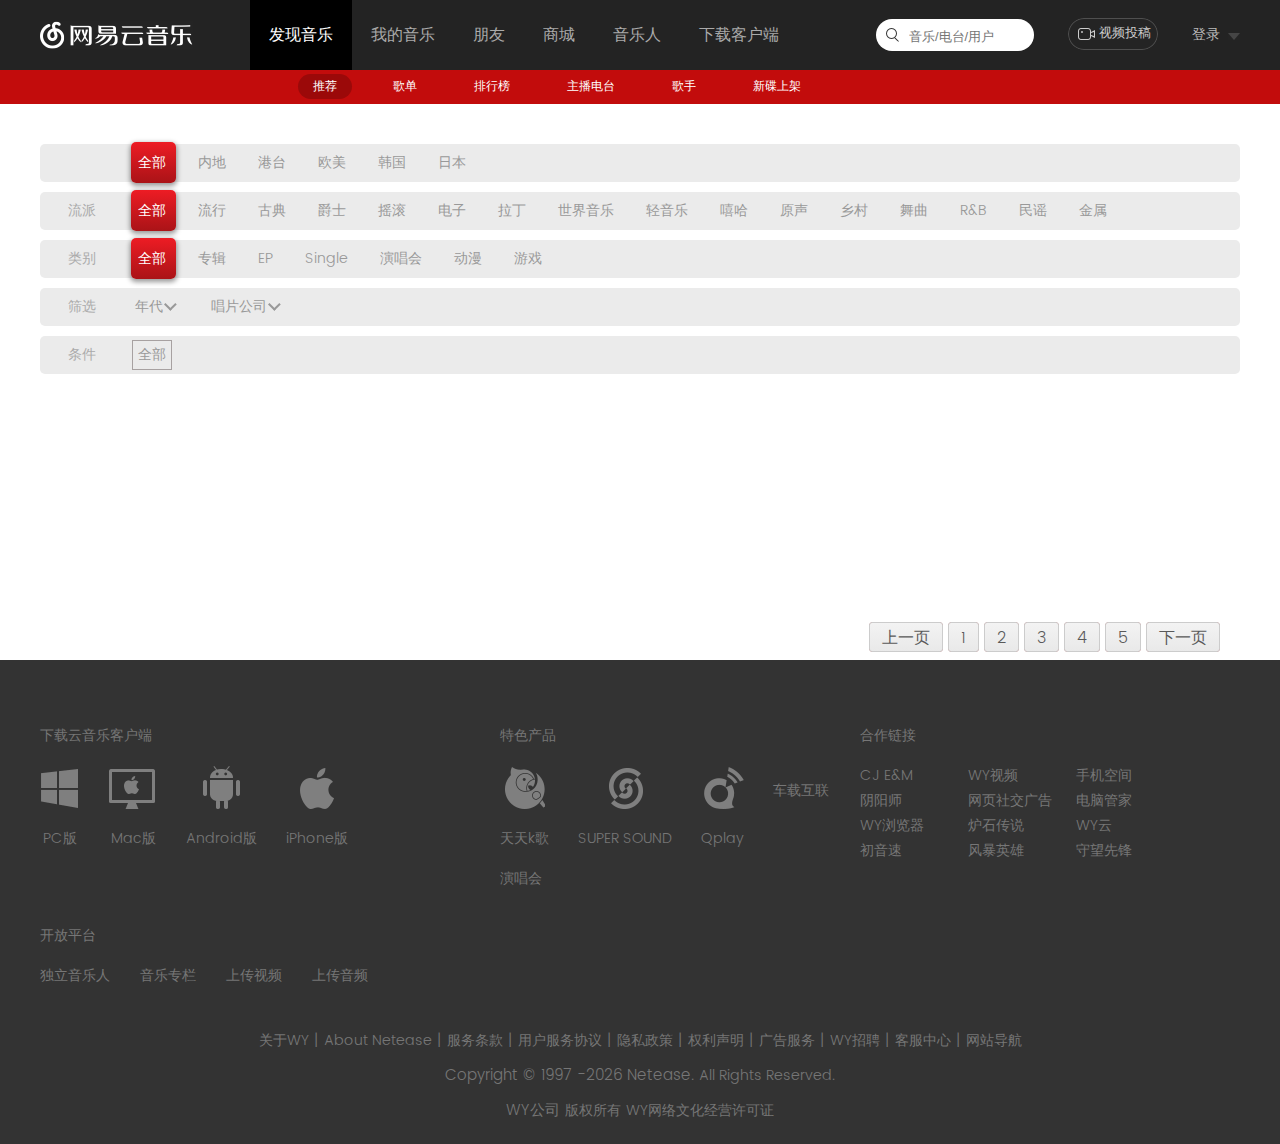
<file: playlist.html>
<!DOCTYPE html>
<html lang="en">
<head>
  <meta charset="UTF-8">
  <meta name="viewport" content="width=device-width, initial-scale=1.0">
  <meta http-equiv="X-UA-Compatible" content="ie=edge">
  <title>WY歌单</title>
  <link rel="shortcut icon" href="music.ico" type="image/x-icon" />
  <link rel="stylesheet" href="css/base.css">
  <link rel="stylesheet" href="css/header.css">
  <link rel="stylesheet" href="css/footer.css">
  <link rel="stylesheet" href="css/background.css">
  <link rel="stylesheet" href="css/playlist/playlist.css">
  <link rel="stylesheet" href="css/login_modal.css">
  <!-- <link rel="stylesheet" href="css/effect.css"> -->
  <script src='js/jquery-1.11.3.js'></script>
   <script src='js/load_header_footer.js'></script> 
   <script src="js/playlist/playlist.js"></script>
</head>
<body>
  <div class="header_bg" id="header_bg"></div>
  <div class="nav_bg" id="nav_bg"></div>
  <div class="main">
    <div class="pl_nav_cont">
      <div class="tag_list" data-filter='language'>
        <div class="catogery"></div>
        <div class="tags">
          <a href="#" class="active">全部</a>
          <a href="#">内地</a>
          <a href="#">港台</a>
          <a href="#">欧美</a>
          <a href="#">韩国</a>
          <a href="#">日本</a>
        </div>
        <div class="slide_cube"></div>
      </div>
      <div class="tag_list" data-filter='genre'>
        <div class="catogery">
          <p>流派</p>
        </div>
        <div class="tags">
          <a href="#" class="active">全部</a>
          <a href="#">流行</a>
          <a href="#">古典</a>
          <a href="#">爵士</a>
          <a href="#">摇滚</a>
          <a href="#">电子</a>
          <a href="#">拉丁</a>
          <a href="#">世界音乐</a>
          <a href="#">轻音乐</a>
          <a href="#">嘻哈</a>
          <a href="#">原声</a>
          <a href="#">乡村</a>
          <a href="#">舞曲</a>
          <a href="#">R&B</a>
          <a href="#">民谣</a>
          <a href="#">金属</a>
        </div>
        <div class="slide_cube"></div>
      </div>
      <div class="tag_list" data-filter='category'>
        <div class="catogery">
          <p>类别</p>
        </div>
        <div class="tags">
          <a href="#" class="active">全部</a>
          <a href="#">专辑</a>
          <a href="#">EP</a>
          <a href="#">Single</a>
          <a href="#">演唱会</a>
          <a href="#">动漫</a>
          <a href="#">游戏</a>
        </div>
        <div class="slide_cube"></div>
      </div>
      <div class="tag_list filter">
        <div class="catogery">
          <p>筛选</p>
        </div>
        <div class="tags">
          <a href="#" data-filter='ages'><span>年代</span><i class="arrow_down"></i></a>
          <a href="#" data-filter='music_comp'><span>唱片公司</span><i class="arrow_down"></i></a>
        </div>
      </div>
      <div class="tag_list condition">
        <div class="catogery">
          <p>条件</p>
        </div>
        <div class="tags">
          <a href="#" data-filter="total"><span>全部</span></a>
        </div>
      </div>
      <div class="popup_tag ages" data-sub='ages'>
        <a href="#" class="active">全部</a>
        <a href="#">2018</a>
        <a href="#">2017</a>
        <a href="#">2016</a>
        <a href="#">2015</a>
        <a href="#">2014</a>
        <a href="#">2013</a>
      </div>
      <div class="popup_tag music_comp" data-sub='music_comp'>
        <a href="#" class="active">全部</a>
        <a href="#">环球唱片</a>
        <a href="#">华纳唱片</a>
        <a href="#">索尼唱片</a>
        <a href="#">杰威尔音乐有限公司</a>
        <a href="#">英皇唱片</a>
        <a href="#">金牌大风</a>
        <a href="#">福茂唱片</a>
        <a href="#">宏声音乐</a>
        <a href="#">通力唱片</a>
        <a href="#">滚石唱片</a>
        <a href="#">相信音乐</a>
        <a href="#">华研国际音乐</a>
      </div>

    </div>
    <div class="playlist_cont">
      <ul class="wrapper">
        <li>
          <div class="play_btn"></div>
          <img src="images/recommond/304.jpg">
          <div class="text_container">
            <p class="pl_intro">歌单介绍</p>
            <p class="pl_amo">播放量
              <span>156.1</span>万</p>
          </div>
        </li>
        <li>
          <div class="play_btn"></div>
          <img src="images/recommond/300.jpg">
          <div class="text_container">
            <p class="pl_intro">歌单介绍</p>
            <p class="pl_amo">播放量
              <span>156.1</span>万</p>
          </div>
        </li>
        <li>
          <div class="play_btn"></div>
          <img src="images/recommond/301.jpg">
          <div class="text_container">
            <p class="pl_intro">歌单介绍</p>
            <p class="pl_amo">播放量
              <span>156.1</span>万</p>
          </div>
        </li>
        <li>
          <div class="play_btn"></div>
          <img src="images/recommond/302.jpg">
          <div class="text_container">
            <p class="pl_intro">歌单介绍</p>
            <p class="pl_amo">播放量
              <span>156.1</span>万</p>
          </div>
        </li>
        <li>
          <div class="play_btn"></div>
          <img src="images/recommond/303.jpg">
          <div class="text_container">
            <p class="pl_intro">歌单介绍</p>
            <p class="pl_amo">播放量
              <span>156.1</span>万</p>
          </div>
        </li>
      </ul>
    </div> 
    <div class="pagination clear">
      <ul class="clear">
        <li><a href="#">上一页</a></li>
        <li><a href="#">1</a></li>
        <li><a href="#">2</a></li>
        <li><a href="#">3</a></li>
        <li><a href="#">4</a></li>
        <li><a href="#">5</a></li>
        <li><a href="#">下一页</a></li>
      </ul>
    </div>
  </div>
  <div class="footer_bg" id="footer_bg"></div>
</body>
</html>
</file>
<file: css/base.css>
body,
ul,
li,
dd,
dl,
p,
input,
button,
ol,
pre {
  margin: 0;
  padding: 0;
}
@font-face {
  font-family: "poppin";
  src: url("../fonts/poppin.ttf");
}
ul {
  list-style: none;
}
img {
  vertical-align: middle;
}
a {
  text-decoration: none;
  color: #000;
}
a:hover,
a:active {
  color: #f46262;
}
input,
button {
  border: none;
  outline: none;
}
body {
  font: 1em "poppin", "Microsoft YaHei", "SimSun", "SimHei", Arial;
  color: #000;
  /* white-space: nowrap; */
  word-break: keep-all;
  text-overflow: ellipsis;
  min-width: 1200px;
}
.clear:after {
  content: "";
  display: block;
  clear: both;
}
</file>
<file: css/header.css>
.header, .first_nav, .nav>ul{
	display: flex;
}
.header{
	width:1200px;
	height:70px;
	justify-content: space-between;
	margin:0 auto;
	background-color: #232323;
}
.logo, .videoUp>div, .search>div, .login{
	background-image:url(../images/icons/topbar.png);
}
.logo{
	width: 176px;
    height: 70px;
    background-position: 0 0;
}
.logo>a{
	display: block;
    height: 100%;
    text-indent: -9999px;
}
.first_nav{
	width:47%;
	color:#AAA;
}
.first_nav li{
	cursor:pointer;
	font-size: 1em;
	padding:0 19px;
	height:70px;
	line-height: 70px;
	text-align: center;
	transition:all 0.3s linear;
}
.first_nav li:hover, .first_nav li.active{
	background:#000;
	color:white;
}
.search{
	margin-left:28px;
}
.search>div{
	width: 158px;
    height: 32px;
    border-radius: 16px;
    margin-top: 12%;
    background-color: #fff;
    background-position: 0 -99px;
}
.search>div>input{
	font-size: 0.8em;
    background-color: transparent;
    width: 100px;
    padding-left: 33px;
    vertical-align: sub;
}

.search img{
	width:30px;
	height:30px;
}
.videoUp{
	width: 90px;
	height: 100%;
}
.videoUp>div{
	background-position: 0 -140px;
	margin-top: 20%;
	width: 100%;
	height: 32px;
	border-radius: 16px;
	line-height: 31px;
	font-size: 0.8em;
	color:#ccc;	
}
.videoUp>div:hover, .videoUp>div>a:hover{
	background-position: -100px -140px;
    color: #fff;
}
.videoUp>div>a{
	padding-left: 31px;
	color:#ccc;
}

.login{
	width: 48px;
    font-size: 0.9em;
    line-height: 70px;
	background-position: right -27px;
	position: relative;
	color:#bbb;
}
.login a{
	color: inherit;
}
.login .arr{
	background-image: url('../images/icons/toplist.png')
}
.login:hover>.arr, .login:hover>ul{
	transform:scaleY(1);
	opacity: 1;
}
.login>.arr, .login>ul{
	transform: scaleY(0);
	opacity: 0;
	overflow: hidden;
	transition: transform 0.3s ease,
				opacity 0.3s ease;
}
.login>.arr{
	position: absolute;
	top: 48px;
	left: 8px;
	width: 14px;
	height: 8px;
	background-position: -20px 0;
}
.login>ul{
	width: 168px;
	position: absolute;
	top: 57px;
	left: -64px;
	background-color: #2A2A2A;
	font-size: 1em;
	box-shadow: 0px 8px 28px 1px #444;
	border-radius: 5px;
	transform-origin: center 0;
	z-index: 100;
	color:#bbb;
}

.login>ul li{
	height: 38px;
	line-height: 38px;
	border-bottom:1px solid #222222;
	
}
.login>ul li>i{
	display:inline-block;
	width: 18px;
	height: 18px;
	background-image: url('../images/icons/toplist.png');
	margin-left: 19px;
    margin-right: 5px;
    vertical-align: middle;
}
.login .mb_icon{
	background-position: 0 0;
}
.login .wx_icon{
	background-position: -20px -20px;
}
.login .qq_icon{
	background-position: -20px -40px;
}
.login .wb_icon{
	background-position: 0 -20px;
}
.login .wy_icon{
	background-position: 0 -40px;
}
.login .hm_icon{
	background-position: 0 -80px;
}
.login .msg_icon{
	background-position: -20px -120px;
}
.login .lv_icon{
	background-position: 0px -100px;
}
.login .mbr_icon{
	background-position: 0px -220px;
}
.login .st_icon{
	background-position: 0px -140px;
}
.login .ex_icon{
	background-position: 0px -200px;
}
.login.islogin{
	display:none;
}
.login.islogin .avatar{
	border-radius:50%;
	width:30px;
	height:30px;
}
.nav{
	background-color: #C20C0C;
	text-align:center;
	font-size: 0.9em;
	width:1200px;
	height:34px;
	margin:0 auto;
}
.nav>ul{
	font-size: 0.8em;
    justify-content: center;
    margin-left: -140px;
}
.nav>ul li{
	margin-right: 2%;
    line-height: 34px;
}
.nav>ul li a{
	padding: 3px 15px;
    border-radius: 13px;
	color:#fff;
}
.nav>ul li a:hover, .navActive{
    background-color: #9B0909;
}
/*--------------------------------------------*/
</file>
<file: css/footer.css>
.footer, .footer a{
    color:#767676;
    font-size: 0.95em;
}
.footer h3{
    font-weight: normal;
    font-size: 0.95em;
}
.footer{
    background:#333;
    width:1200px;
    margin:0 auto;
    border-bottom: 1px solid #333;
}

.footer a:hover{
    color:#f46262;
}
.footer .footer_info{
    display: flex;
    flex-wrap: wrap;
    align-items: center;
}
.footer .download,
.footer .products,
.footer .links{
    margin-top: 50px;
    width: 30%;
    height: 200px;
}
.footer .download{
    margin-right: 100px;
}
.footer .download_list,
.footer .products_list,
.footer .links_list{
    display:flex;
    flex-wrap: wrap;
    text-align: center;
   
}
.footer .download_list .dl_item,
.footer .products_list .prod_item{
    margin-right: 29px;
    cursor: pointer;
}
.footer .download_list .dl_item>p,
.footer .products_list .prod_item>p{
    margin-top:15px;
}
.footer .links_list .lk_item{
    width: 30%;
    text-align: left;
}
.footer .platform{
    width: 100%;
}
.footer .plats_list{
    display: flex;
}
.footer .plat_item>p{
    margin-right: 30px;
}
.footer .copyright{
    margin: 40px 0 20px;
    text-align: center;
}
.footer .copyright>*{
    margin:10px auto;

}
.icon_pc, 
.icon_mac, 
.icon_andr, 
.icon_iph,
.icon_k,
.icon_sp,
.icon_qPlay{
    display: block;
    width:48px;
    height: 48px;
    background:url(../images/icons/footer.png) no-repeat;
    margin:0 auto;
} 
.icon_pc{
    background-position:-2px 0;
    width: 40px;
}
.icon_mac{
    background-position:-92px 0;
} 
.icon_andr{
    background-position:-190px 0;
    width: 38px;
} 
.icon_iph{
    background-position:-279px 0;
    width: 34px;
}
.icon_k{
    background-position:-370px 0;
    width: 40px;
}
.icon_sp{
    background-position:-463px 0;
    width: 35px;
}
.icon_qPlay{
    background-position:-561px 0;
    width: 42px;
}

.icon_pc:hover{
    background-position:-2px -49px;
}
.icon_mac:hover{
    background-position:-92px -49px;
}
.icon_andr:hover{
    background-position:-190px -49px;
}
.icon_iph:hover{
    background-position:-279px -47px;
}
.icon_k:hover{
    background-position:-370px -49px;
}
.icon_sp:hover{
    background-position:-462px -47px;
}
.icon_qPlay:hover{
    background-position:-561px -49px;
}
</file>
<file: css/background.css>
.header_bg{
    background:#232323;
}
.nav_bg{
    background:#C20C0C;
}
.banner_bg{
    background-image: linear-gradient(60deg, #29323c 0%, #485563 100%);
}

.recommend_bg,
.n_arr_bg,
.toplist_bg,
.mv_bg{
    background-image: linear-gradient(to bottom, #F1F1F1 0%, #FEFEFE 100%); 
}
.recommend_bg,
.n_arr_bg,
.mv_bg{
    position: relative;
    overflow: hidden;
}
.footer_bg{
    background:#333;
}
</file>
<file: css/playlist/playlist.css>
.main{
    width: 1200px;
    /*min-height: 600px;*/
    margin: 0 auto;
}
.pl_nav_cont{
  margin-top:40px;
  position: relative;
  font-size:0.9em;
}
.tags>a,
.popup_tag>a{
    color: #999999;
    margin: 0 14px;
}
.tags{
  position: absolute;
  z-index: 2;
  left:7%;
}
.tag_list{
  
  display: flex;
    position: relative;
    background: rgba(235, 235, 235, 1);
    display: flex;
    /* border-bottom: 1px solid #666; */
    border-radius: 5px;
    margin-bottom: 10px;
    color: #aaa;
    height: 38px;
    line-height: 38px;
}
.tag_list>.catogery{
    width: 7%;
    text-align: center;
    

}
.tag_list>.slide_cube{
    width: 45px;
    height: 41px;
    position: absolute;
    border-radius: 5px;
    background-image: linear-gradient(to bottom, #ed1c24, #aa1317);
    left: 91px;
    top: -2px;
    z-index: 1;
    box-shadow: 0px 2px 5px 1px rgba(0,0,0,0.4);
    transition: left 0.3s cubic-bezier(0.175, 0.885, 0.32, 1.275);
}
.popup_tag>a,
.filter>.tags>a{
    display: inline-block;
    /* vertical-align: middle; */
    height: 26px;
    margin: 0px 14px 0px 6px;
    padding: 0px 5px;
    line-height: 26px;
}
.tags>a.active{
  background:transparent;
  color:#fff;
}
.popup_tag{
    box-sizing: border-box;
    position: absolute;
    width: 100%;
    padding: 10px 0;
    padding-left: 7%;
    background: rgba(235, 235, 235, 1);
    border-radius: 5px;
    display:none;
    top: 81%;    
    z-index: 10;
}

.popup_tag>a.active,
.filter>.tags>a.active,
.filter>.tags>a:hover{
  border-radius: 3px;
  background-image: linear-gradient(to bottom, #ed1c24, #aa1317);
  color: #fff;
}
.filter>.tags>a.active>i,
.filter>.tags>a:hover>i{
  border-color: #fff;
}
.filter>.tags>a>span{
  margin-right:5px;
}



.playlist_cont .category{
    font-size: 1.5em;
    font-weight: bold;
    margin: 5px 0;
    letter-spacing: 3px;
    border-bottom: 2px solid #C20C0C;
}
.playlist_cont .title{
  font-size: 1.1em;
  color: #666;
  letter-spacing: 3px;
  margin-left: 11px;
  margin: 10px 0px 5px 11px;
}
.title .more{
  box-sizing: border-box;
    float: right;
    display: inline-block;
    color: #666;
    border-radius: 5px;
    font-size: 0.9em;
    margin-right: 11px;
    padding: 0px 2px 0 6px;
    border: 1px solid rgba(0,0,0,0.2);
}

.playlist_cont .wrapper{
  display: flex;
  flex-wrap: wrap;
}

.playlist_cont .wrapper li {
    opacity:0;
    overflow: hidden;
    position: relative;
    width: 18%;
    margin: 0 9px 30px;
    height: 200px;
    font-size: 0.9em;
    border-radius: 15px;
    background: #fff;
    /* border: 1px solid transparent; */
    transition: transform 0.4s ease;
    /* box-shadow: 0 10px 10px 0 rgba(0, 0, 0, 0.2); */
}
.playlist_cont .wrapper li>*{
  position: absolute;
}
.playlist_cont .wrapper li>img{
  width:100%;
}
.playlist_cont .wrapper li:hover>.text_container{
  /* bottom:7%; */
  transform: translateY(-16px);
}
.playlist_cont .wrapper li:hover>.play_btn{
  transform: scale(0.6);
}
.playlist_cont .wrapper li:hover{
  overflow: hidden;
  transform: translateY(-2%);
  cursor: pointer;
  box-shadow: 3px 4px 10px 2px #c4bfbf;
}
.playlist_cont .text_container{
    width: 100%;
    bottom: -17px;
    padding: 0 11px;
    background: rgba(255,255,255,0.69);
    transition: all 0.3s ease-in-out;
}

.playlist_cont .text_container>.pl_intro{
  top: 75%;
  color: #999;
  margin: 5px 0;
}
.playlist_cont .text_container>.pl_amo{
  top: 85%;  
  color: #666;
  font-size:0.8em;
}
.playlist_cont .wrapper .play_btn{
  top: 11%;
  left: 27%;
  width: 100px;
  height: 100px;
  background-image: url(../../images/icons/iconall.png);
  background-position: -8px -394px;
  z-index: 1;
  transform: scale(0);
  -webkit-transition: transform 0.3s cubic-bezier(0.075, 0.82, 0.165, 1);
  -moz-transition: transform 0.3s cubic-bezier(0.075, 0.82, 0.165, 1);
  transition: transform 0.3s cubic-bezier(0.075, 0.82, 0.165, 1);
}

.tags .close:hover{
  color: #C20C0C;
}
.tags .close{
  cursor: pointer;
  color: #999;

}
.condition>.tags{
  margin-left: -6px;
}
.condition>.tags>a{
    border: 1px solid #a7a1a1;
    padding: 2px 5px;
}
.condition>.tags>a:hover{
    color: #fff;
    background: #df4041;
    border:1px solid #df4041;
}
.condition>.tags>a:hover>i{
  color: #fff;
}

/* 分页 */
.pagination{
  padding: 8px 20px;
    border-radius:5px;
}

.pagination>ul{
  float:right;
}
.pagination>ul>li{
  height: 30px; 
  line-height: 30px;
  float: left;
  border-radius: 3px;
  padding: 0px 12px;
  margin-left: 5px;
  cursor: pointer;
  border: solid 1px #980c10;
  background: #d81b21;
  background-image: linear-gradient(to bottom,#f3f3f3,#e9e9e9);
  border: 1px solid #ccc;
  box-sizing: border-box;
}
.pagination>ul>li.active{
  color:#fff;
  background-image:linear-gradient(to bottom, #ed1c24, #aa1317);
}
.pagination>ul>li>a{
   color: #595959;
}
.pagination>ul>li.active>a{
  color:#fff;
}
.pagination>ul>.disabled,
.pagination>ul>.disabled>a{
  color:#aaa;
  cursor:default;
}
/*上下尖角*/
.arrow_up, .arrow_down{
  display: inline-block;
  border-top: 2px solid #999;
  border-left: 2px solid #999;
  width: 7px;
  height: 7px;
}
.arrow_up{
  transform: rotateZ(45deg) translateY(2px);
}
.arrow_down{
  transform:rotateZ(225deg) translateX(3px);
}
/* 楼层特效 */
.ani_load{
  animation: load 0.3s;
  animation-fill-mode: forwards;
}
@keyframes load{
  0%{
    top:60px;
  }
  100%{
    opacity:1;
    top:0px;
  }
}
</file>
<file: css/login_modal.css>
/* 登录模态框 */
.login_modal{
	background:rgba(0,0,0,0.6);
	height:9999px;
	width:9999px;
  z-index:9999;
	top:0;
	left:0;
	position: fixed;
	display:none;
}
.login_outer{
  white-space: nowrap;
    background: rgba(255, 255, 255, 0.9);
    color: #000;
    position: absolute;
    width: 500px;
    height: 380px;
    left: 530px;
    top: 100px;
    margin: auto;
    border-radius: 15px;
    overflow: hidden;
    box-shadow: 0px 0px 10px 5px rgba(74, 73, 73, 0.5);
}
.login_outer input{
  background: transparent;
  color: #000;
}
.login_outer .login_header{
  font-size: 1.2em;
  font-weight: bold;
  
}

.login_outer .login_header .close{
  float: right;
  margin: 12px 12px 5px 0;
}
.login_outer .tag{
  text-align: center;
}
.login_outer .uname,
.login_outer .upwd,
.login_outer .btns, 
.login_outer .login_footer,  
.login_outer .valicode,
.login_outer .help{
  border-radius: 5px;
  border: 1px solid #cbc5c2;
  width: 40%;
  padding: 5px 10px;
  position: absolute;
  left: 0;
  right: 0;
  margin: auto;
}
.login_outer .showMsg, 
.login_outer .valicode{
  display:none;
  margin: 0 auto;
}

.login_outer .help a, 
.login_outer .otherway{
  color: #000;
  font-size: 0.9em;
}

.login_outer .btns{
  background: #E5252C;
  color: #fff;
  text-align: center;
  font-size: 1.1em;
  cursor: pointer;
}
.login_outer .login_btn{
  display:block;
  color: #ddd;
}
.login_outer .btns:hover{
  background: #D41118;
}
.login_outer .login_footer{
  border: none;
  margin-top:0;
}
/* 提示图标   */
.login_outer .icon_msg{
  background-image: url(../images/icons/icon.png);
  display: inline-block;
  width: 32px;
  height: 35px;
  vertical-align: middle;
  transform: scale(0.6);
}
.login_outer .icon_msg.warning{
  background-position: -2px -891px;;
}
.login_outer .icon_msg.correct{
  background-position: -2px -934px;
}
/* 视距+景深 */


.login_outer{
  transform-style: preserve-3d;
  transform: rotateX(0deg) rotateY(0deg);
  transform-origin: 50% 50%;
}
.login_outer .uname{
  top: 31%;
}
.login_outer .upwd{
  top: 44%;
}
.login_outer .valicode{
  top: 53%;
}
.login_outer .showMsg{
  top: 20%;
  position: absolute;
  left: 0;
  text-align: center;
  right: 0;
  font-size: 0.9em;
}
.login_outer .btns{
  top: 69%;
}
.login_outer .help{
  top: 87%;
  left: 54%;
}
.login_outer .login_footer{
  top: 86%;
  left: -52%;
}
.login_outer .uname,
.login_outer .upwd, 
.login_outer .valicode, 
.login_outer .showMsg{
  transform: translateZ(80px);
}
.login_outer .btns{
  transform: translateZ(40px);
}
.login_outer .help, 
.login_outer .login_footer{
  transform: translateZ(10px);
  border:none;
  box-shadow: none;
}
.login_outer .login_header{
  transform: translateZ(100px);
}
/*背景*/
#login_bg{
  position: absolute;
  z-index: -1000;
}
.login_outer .login_header .title{
    color: #000;
    font-size: 1.2em;
    position: absolute;
    text-align: center;
    left: 0;
    right: 0;
    top: 14px;
    z-index: -1;
    letter-spacing: 3px;
    font-weight: lighter;
    text-shadow: 0px 0px 17px rgba(0,0,0,0.5);
}
/* 图标 */
.login_outer .otherway{
  height: 40px;
  line-height: 40px;
}
.login_outer .otherway>a>i{
  vertical-align: middle;
  display: inline-block;
  height: 40px;
  width: 40px;
  background-image: url(../images/icons/logo.png);
  transform: scale(0.8);
}
.login_outer .otherway .icon_wb{
  background-position: -230px -670px;
}
.login_outer .otherway .icon_wx{
  background-position: -150px -670px;
}
.login_outer .otherway .icon_qq{
  background-position: -190px -670px;
}
</file>
<file: css/effect.css>
.delay0{
    transition-delay: 0s
}
.delay1{
    transition-delay: 0.1s
}
.delay2{
    transition-delay: 0.2s
}
.delay3{
    transition-delay: 0.3s
}
.delay4{
    transition-delay: 0.4s
}
.delay5{
    transition-delay: 0.5s
}
</file>
